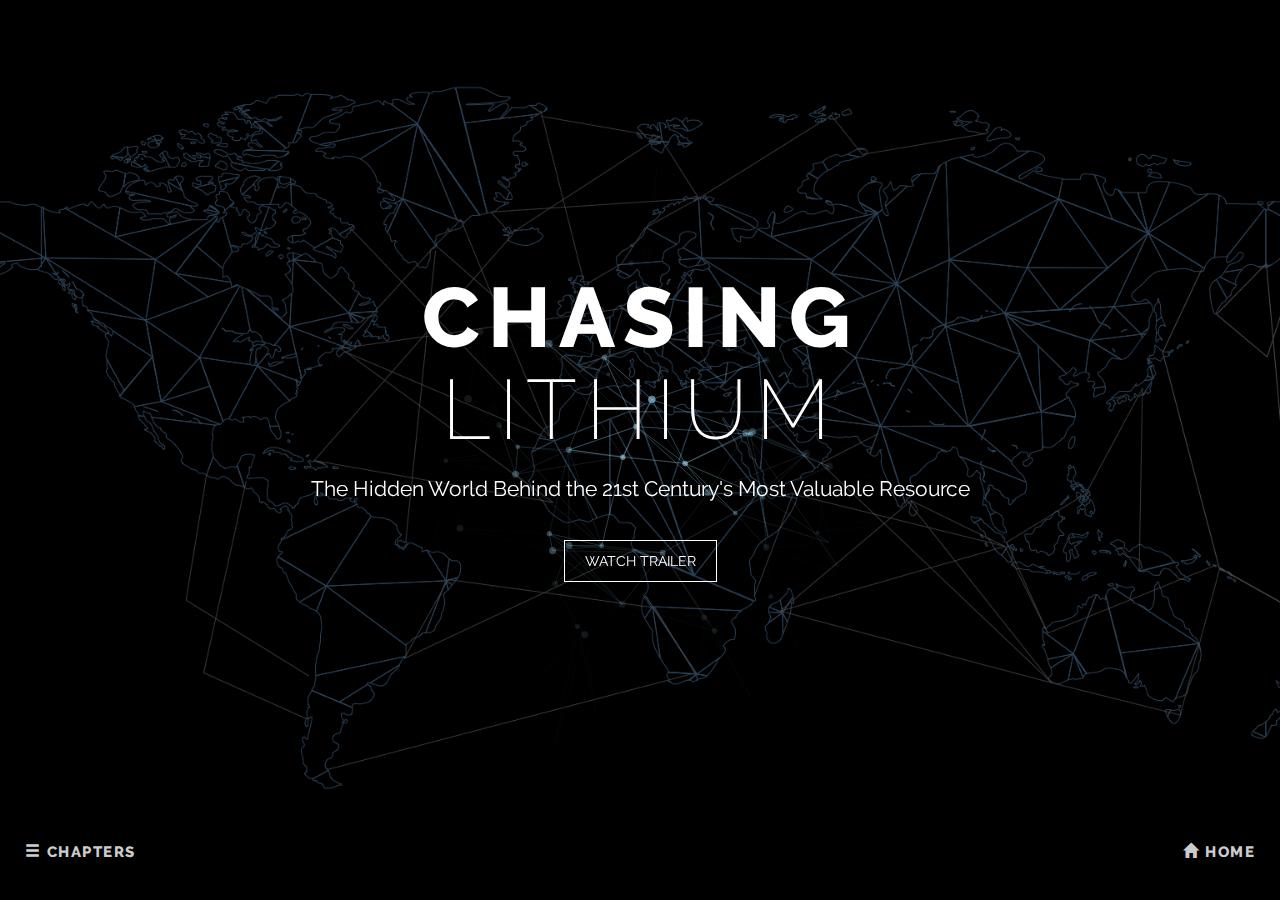
<file: index.html>
<!DOCTYPE html>
<html lang="en">

<head>
    <meta charset="utf-8">
    <meta http-equiv="X-UA-Compatible" content="IE=edge">
    <meta name="viewport" content="width=device-width, initial-scale=1">
    <title>Chasing Lithium</title>

    <link href="assets/css/bootstrap.min.css" rel="stylesheet">
    <link href="assets/css/main.css" rel="stylesheet">
    <style>
        header#front-header {
            background: #000 url("assets/img/world-line-bright.jpg") top center / cover no-repeat;
        }
        
        #digital-hopping-line {
            position: absolute;
            height: 100%;
            width: 100%;
        }
    </style>
    <!--[if lt IE 9]>
  <script src="js/html5shiv.min.js"></script>
  <script src="js/respond.min.js"></script>
  <![endif]-->
</head>

<body style="background-color:black;">
    <div id="large-header" class="container-fluid">
        <header id="front-header">
            <h1 class="main-title">Chasing <span class="thin">Lithium</span></h1>
            <h2 class="sub-title">The Hidden World Behind the 21st Century's Most Valuable Resource</h2>

            <button class="btn btn-default" data-toggle="custom-modal" data-target="#main-video">WATCH TRAILER</button>

            <!--
      <video class="background-video" autoplay muted loop>
        <source src="../assets/videos/stars.mp4" type="video/mp4">
      </video>
-->

            <canvas id="demo-canvas"></canvas>
        </header>




        <div id="main-video" class="custom-modal" tabindex="-1" role="dialog">
            <div class="inner-custom-modal">

                <div class="embed-responsive embed-responsive-16by9">
                    <iframe class="embed-responsive-item" id="trailer" src="https://player.vimeo.com/video/165211661" width="100%" height="730" frameborder="0" webkitallowfullscreen mozallowfullscreen allowfullscreen></iframe>
                </div>

            </div>
        </div>


    </div>
    <nav class="footer-navigation container-fluid text-right">
        <div class="row">
            <a id="chapter-button" class="chapter-button pull-left" data-toggle="collapse" role="button" href="#navCollapse"><span class="glyphicon glyphicon-menu-hamburger"></span> CHAPTERS</a>
            <a class="home-button pull-right" href="/"><span class="glyphicon glyphicon-home"></span> HOME</a>
        </div>
        <div id="navCollapse" class="row collapse">
            <div class="col-sm-3 col-xs-6">
                <a href="mining/index.html"><span>Mining</span></a>
            </div>
            <div class="col-sm-3 col-xs-6">
                <a href="manufacturing/index.html"><span>Manufacturing</span></a>
            </div>
            <div class="col-sm-3 col-xs-6">
                <a href="disposal/index.html"><span>Disposal</span></a>
            </div>
            <div class="col-sm-3 col-xs-6">
                <a href="future/index.html"><span>The Future</span></a>
            </div>
        </div>
    </nav>
    <!--
  <footer>
    <p>this project was built by Rachel Hiles and Nina Zou</p>
  </footer>
-->
    <script src="assets/js/jquery.min.js"></script>
    <script src="assets/js/bootstrap.min.js"></script>
    <script src="assets/js/jquery.vimeo.api.js"></script>
    <script src="assets/js/main.js"></script>
    <script src="assets/js/animated-background.js"></script>
</body>

</html>
</file>
<file: assets/css/main.css>
@font-face {
	font-weight: normal;
	font-style: normal;
	font-family: 'codropsicons';
	src:url('../fonts/codropsicons/codropsicons.eot');
	src:url('../fonts/codropsicons/codropsicons.eot?#iefix') format('embedded-opentype'),
		url('../fonts/codropsicons/codropsicons.woff') format('woff'),
		url('../fonts/codropsicons/codropsicons.ttf') format('truetype'),
		url('../fonts/codropsicons/codropsicons.svg#codropsicons') format('svg');
}
@font-face {
  font-family: 'Raleway';
  font-weight: 200;
  font-style: normal;
  src: url('../fonts/Raleway-200/Raleway-200.eot');
  src: url('../fonts/Raleway-200/Raleway-200.eot?#iefix') format('embedded-opentype'),
       url('../fonts/Raleway-200/Raleway-200.woff2') format('woff2'),
       url('../fonts/Raleway-200/Raleway-200.woff') format('woff'),
       url('../fonts/Raleway-200/Raleway-200.ttf') format('truetype'),
       url('../fonts/Raleway-200/Raleway-200.svg#Raleway') format('svg');
}

@font-face {
  font-family: 'Raleway';
  font-weight: 400;
  font-style: normal;
  src: url('../fonts/Raleway-regular/Raleway-regular.eot');
  src: url('../fonts/Raleway-regular/Raleway-regular.eot?#iefix') format('embedded-opentype'),
       url('../fonts/Raleway-regular/Raleway-regular.woff2') format('woff2'),
       url('../fonts/Raleway-regular/Raleway-regular.woff') format('woff'),
       url('../fonts/Raleway-regular/Raleway-regular.ttf') format('truetype'),
       url('../fonts/Raleway-regular/Raleway-regular.svg#Raleway') format('svg');
}

@font-face {
  font-family: 'Raleway';
  font-weight: 800;
  font-style: normal;
  src: url('../fonts/Raleway-800/Raleway-800.eot');
  src: url('../fonts/Raleway-800/Raleway-800.eot?#iefix') format('embedded-opentype'),
       url('../fonts/Raleway-800/Raleway-800.woff2') format('woff2'),
       url('../fonts/Raleway-800/Raleway-800.woff') format('woff'),
       url('../fonts/Raleway-800/Raleway-800.ttf') format('truetype'),
       url('../fonts/Raleway-800/Raleway-800.svg#Raleway') format('svg');
}

@font-face {
  font-family: 'Droid Serif';
  font-weight: 400;
  font-style: normal;
  src: url('../fonts/Droid-Serif-regular/Droid-Serif-regular.eot');
  src: url('../fonts/Droid-Serif-regular/Droid-Serif-regular.eot?#iefix') format('embedded-opentype'),
       url('../fonts/Droid-Serif-regular/Droid-Serif-regular.woff2') format('woff2'),
       url('../fonts/Droid-Serif-regular/Droid-Serif-regular.woff') format('woff'),
       url('../fonts/Droid-Serif-regular/Droid-Serif-regular.ttf') format('truetype'),
       url('../fonts/Droid-Serif-regular/Droid-Serif-regular.svg#DroidSerif') format('svg');
}

@font-face {
  font-family: 'Droid Serif';
  font-weight: 700;
  font-style: normal;
  src: url('../fonts/Droid-Serif-700/Droid-Serif-700.eot');
  src: url('../fonts/Droid-Serif-700/Droid-Serif-700.eot?#iefix') format('embedded-opentype'),
       url('../fonts/Droid-Serif-700/Droid-Serif-700.woff2') format('woff2'),
       url('../fonts/Droid-Serif-700/Droid-Serif-700.woff') format('woff'),
       url('../fonts/Droid-Serif-700/Droid-Serif-700.ttf') format('truetype'),
       url('../fonts/Droid-Serif-700/Droid-Serif-700.svg#DroidSerif') format('svg');
}



body{
  font-family: Raleway,"Helvetica Neue", Helvetica, Arial, sans-serif;
  position: relative;
  overflow-x: hidden;
}

.container-fluid{
  margin: 0;
  padding: 0;
}

.container-fluid > header{
  height: 700px;
  height: 100vh;
  position: relative;
  overflow: hidden;
}

header canvas{
  position: absolute;
  width: 100%;
  height: 100%;
  top:0;
  left:0;
  z-index: 50;
}


/**** Articles ****/

article{
  position: relative;
  margin-top: 30px;
}

article.container p{
  font-family: "Droid Serif", serif;
  max-width: 620px;
  margin: 10px auto 20px;
  line-height: 2.1em;
  font-size:1.1em;
}

article.container p.lead{
  font-size: 1em;
  line-height: 1.5em;
  overflow: hidden;
  z-index: 1000;
}

figcaption{
  font-size: 0.85em;
  line-height: 1.5em;
  font-weight: 400;
  color:#777;
  margin-bottom: 10px;
  text-align: center;
}

.introductory-description{
  padding: 100px 0;
  font-family: "Droid Serif", serif;
  line-height: 2.2em;
  font-size: 1.7em;
  max-width: 900px;
  text-align: center;
  margin: 0 auto;
}

.dropcap{
  font-size: 3em;
    float: left;
    margin: 0 3px 0 0;
    padding:0;
    line-height: 11px;
    font-family: Raleway,"Helvetica Neue", Helvetica, Arial, sans-serif;
}

.pquote {
    float: right;
    width: 380px;
    font-family: "Droid Serif", serif;
    color: #8ab200;
    font-size: 26px;
    line-height: 0.9em;
    padding: 10px;

}

blockquote {
    margin: 0;
}

.pquote p:first-letter {
    font-size: 39px;
    font-weight: bold;
}

/**** Headers and Titles ****/

.main-title{
  text-align: center;
  color:#ffffff;
  text-align: center;
  text-transform: uppercase;
  font-weight: 700;
  font-size: 6em;
  letter-spacing: 0.1em;
  padding-top: 28vh;
  position: relative;
  z-index: 1000;
  text-shadow: 0 2px 2px rgba(0,0,0,0.5);
}

.main-title .thin{
  display: block;
  font-weight: 100;
}

.sub-title{
  text-align: center;
  color:#ffffff;
  width:70%;
  margin: 20px auto 0;
  font-size: 1.5em;
  position: relative;
  z-index: 1001;
  text-shadow: 0 2px 2px rgba(0,0,0,0.5);
}

#lead{
    font-family: Raleway, "Helvetica Neue",Helvetica, Arial, sans-serif;
    color: #ccc;
    line-height: 1.5em;
    
}

/**** Navigation *****/

.nav-holder{
  
}

nav{
  position: relative;
  text-align: center;
  text-transform: uppercase;
  font-size: 0.7em;
  line-height: 2.5em;
  background-color:#000000;
  padding: 10px 0;
  position: relative;
  z-index: 2000;
  border-radius:0;
  margin: 0;
}

nav a{
  color: #aaa;
  font-weight: 700;
  display: inline-block;
  padding: 5px 10px;
  margin: 0 10px;
  letter-spacing: 0.1em;
}

nav a:hover{
  text-decoration: none;
}

nav a.selected{
  border: 2px solid #333;
  border-radius: 3px;
}
.main-nav-scrolled{
  position: fixed;
  top: 0;
  left: 0;
  width: 100%;
}


.footer-navigation{
  position: absolute;
  width: 100%;
  bottom: 20px;
  left: 0;
}

.footer-navigation .row div a{
  position: relative;
  width: 100%;
  height: 200px;
  padding-top:160px;
  text-align: center;
  vertical-align: bottom;
  color: #ccc;
  z-index: 20;
  padding: 160px 0 0;
  font-size: 1.5em;
  background-position: center center;
  background-size: cover;
}

.footer-navigation a.home-button{
  color:#ccc;
  font-size: 1.5em;
  font-weight: 800;
  padding: 20px;
  display: inline-block;
  height: 60px;
  margin-left: auto;
  margin-right: 20px;
}

.footer-navigation a.chapter-button{
  color:#ccc;
  font-size: 1.5em;
  font-weight: 800;
  padding: 20px;
  display: inline-block;
  height: 60px;
  margin-left: auto;
  margin-left: 20px;
}


.footer-navigation .row div a span{
  padding: 8px 0 0;
  width: 100%;
  background-color: rgba(0,0,0,0.5);
  height: 100%;
  display: block;
}

.footer-navigation .row div a:hover span{
  background-color: rgba(0,0,0,0.7);
}

.footer-navigation .row > div:nth-child(1) a{
  background-image: url(../img/nav1-1.jpg);
}
.footer-navigation .row > div:nth-child(2) a{
  background-image: url(../img/nav2-1.jpg);
}

.footer-navigation .row > div:nth-child(3) a{
  background-image: url(../img/nav3-3-3.jpg);
}
.footer-navigation .row > div:nth-child(4) a{
  background-image: url(../img/nav4.jpg);
}


/***** Footers *****/

.nextchapter {
  padding: 25px 20px 80px;
  background-color: #000;
  color: #ccc;
  font-size: 1em;
  letter-spacing: 0.1em;
}
.nextchapter a{
  color:#ccc;
}

footer{
  color:#555;
  background-color: #000;
  text-align: center;
  text-transform: uppercase;
  letter-spacing: 0.1em;
  font-size:0.7em;
  padding: 25px 0;
  line-height: 5px;

}


/**** Play Button *****/

header button.btn.btn-default{
  display:block;
  margin: 40px auto;
  background: rgba(0,0,0,0);
  color:#ffffff;
  padding: 10px 20px;
  border:1px solid white;
  border-radius: 0;
  font-size: 1em;
  pointer-events: all;
  cursor: pointer;
  z-index: 1000;
  position: relative;
}

button.btn.btn-default:hover{
  background: #ccc;
}


/**** Modal ****/

/*
.modal-xlg{
  width: 98% !important;
  margin:0;
  padding:0;
  position: absolute;
  top: 0;
  left:50%;
  transform: translateX(-50%) !important;
  z-index: 500;
  height:0;
  padding-bottom: 56.25%;
}
.modal-xlg{
  width: 100%;
  position: fixed;
  margin: 0;
  padding: 0;
  left: 50% !important;
  top: 50% !important;
  transform: translate(-50%, -50%) !important;
}

.modal-xlg button.close {
    position: absolute;
    z-index: 1000;
    right: 5px;
    top: calc(50% - 28vw);
    font-size: 2em;
    opacity: .8;
}
*/

.custom-modal{
  position: fixed;
  z-index: 9999999999;
  top:0;
  left:0;
  width:100%;
  height: 100vh;
  background: rgba(0,0,0, 0.8);
  opacity: 0;
  display: none;
  transition: opacity 1s;
}

.custom-modal.show{
  display: block;
  opacity: 1;
}

.inner-custom-modal{
  position: absolute;
  z-index: 100;
  display: inline-block;
  width: 100%;
  top:50%;
  left:50%;
  -webkit-transform: translate(-50%,-50%);
  transform: translate(-50%,-50%);
}

.inner-custom-modal .close{
  position: absolute;
  top: 5px;
  right: 5px;
  z-index: 105;
  font-size: 2em;
  opacity: 1;
}

@media (min-aspect-ratio: 16/9) { 
    .inner-custom-modal{
        height: 100vh;
        top:0;
        left: 50%;
        -webkit-transform: translate(-50%,0);
        transform: translate(-50%,0);
    }
    .inner-custom-modal .embed-responsive{
        height: 100vh;
        padding-bottom: 0;
        width: 0;
        padding-left: 50%;
        padding-right: 50%;
    }
}

/**** Video covers for headers ****/

video.background-video,
img.background-video{
  position: absolute;
  z-index: 1;
  top: 50%;
  left: 50%;
  -webkit-transform: translate(-50%, -50%);
          transform: translate(-50%, -50%);
  width: auto;
  height: 100%;
}

@media (min-aspect-ratio: 16/10) { 
    video.background-video,
    img.background-video{
        height:auto;
        width:100%;
    }
}

@media (max-width:900px){
  .main-title{
    font-size: 5em;
  }
}

@media (max-width:750px){
  .main-title{
    font-size: 3.5em;
  }
}

@media (max-width:500px){
  .main-title{
    font-size: 2.5em;
  }
  .sub-title{
    font-size: 1em;
  }
}

.inlinevideo{
 width: 100%;
 height: auto;
}

.opener-image{
  background-size: cover;
  background-repeat: no-repeat;
  background-position: center top;
  color: #fff;
  line-height: 1.5em;
  font-size:1.1em;
}
.opener-image p{
max-width: 620px;
}

@media (max-width:768px){
  .opener-image .row > div{
  }
  .opener-image .row p{
    padding: 10px 10px;
    font-size:0.8em;
    line-height: 1.3em;
    margin-left: 40px;
  }
}

@media (max-width:604px){
  .opener-image .row > div{
  }
  .opener-image .row p{
    padding: 0 10px;
    font-size:0.6em;
    line-height: 1.4em;
    font-style: oblique;
    margin-left: 3px;
  }
}

/*
#fullpage{
    width:100%;
    min-height:auto;
    overflow: hidden;
    z-index: 0;
    background-position: center top;
    position: relative;
}
*/
</file>
